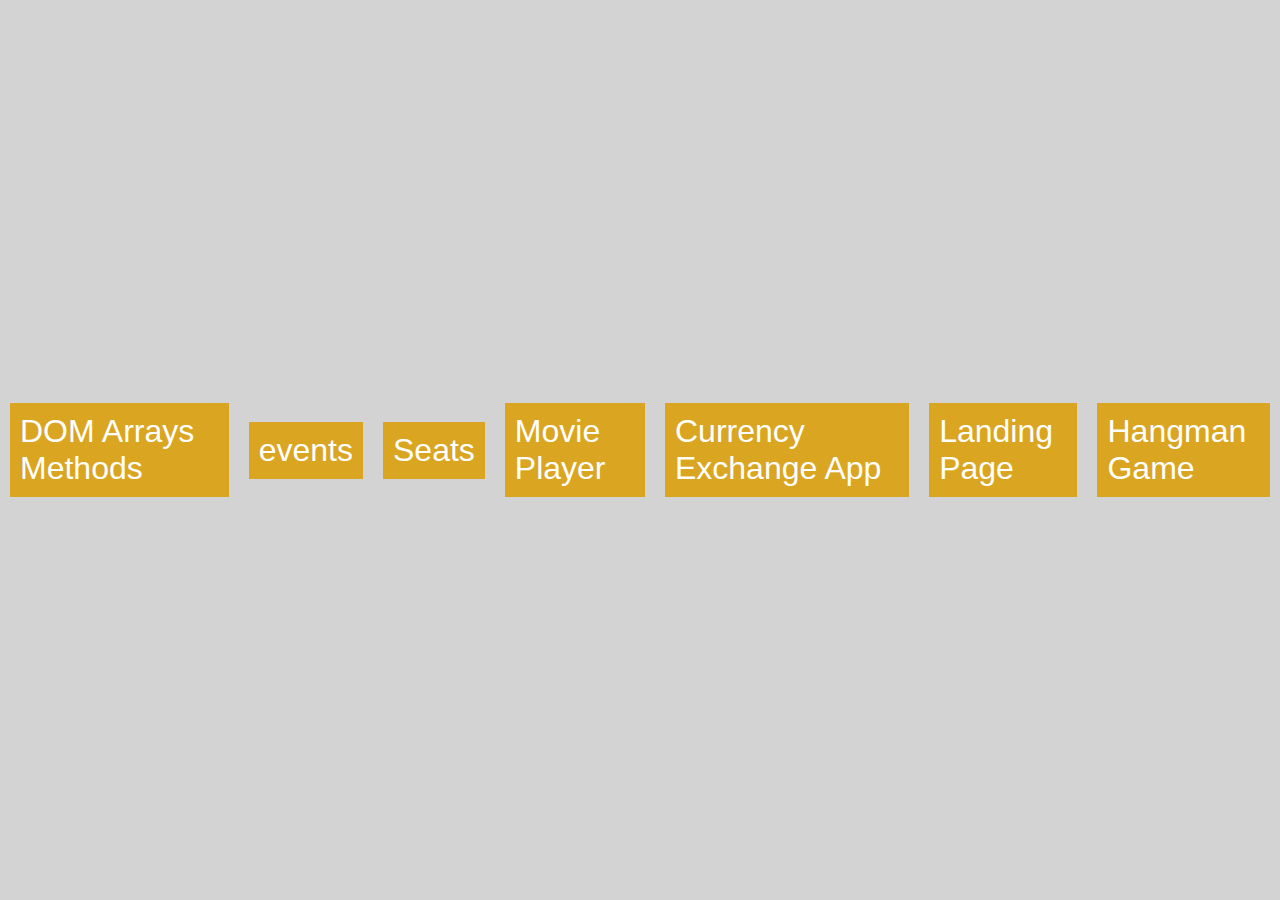
<file: index.html>
<!DOCTYPE html>
<html lang="en">
<head>
  <meta charset="UTF-8">
  <meta http-equiv="X-UA-Compatible" content="IE=edge">
  <meta name="viewport" content="width=device-width, initial-scale=1.0">
  <link rel="stylesheet" href="style.css">

  <title>Javascript</title>
  <style>
    a{
      display: block;
      background-color: goldenrod;
      padding: 10px;
      margin: 10px;
      text-decoration: none;
      color:white;
      font-size: xx-large;
      font-family: Arial, Helvetica, sans-serif;
    }
  </style>
</head>
<body>
<a href="dom_arrays/index.html">DOM Arrays Methods</a>
<a href="events/index.html">events</a>
<a href="seat_p/index.html">Seats</a>
<a href="movieplayer/index.html">Movie Player</a>
<a href="currency_exchange/index.html">Currency Exchange App</a>
<a href="landing_page/index.html">Landing Page</a>
<a href="hangman/index.html">Hangman Game</a>
</body>
</html>
</file>
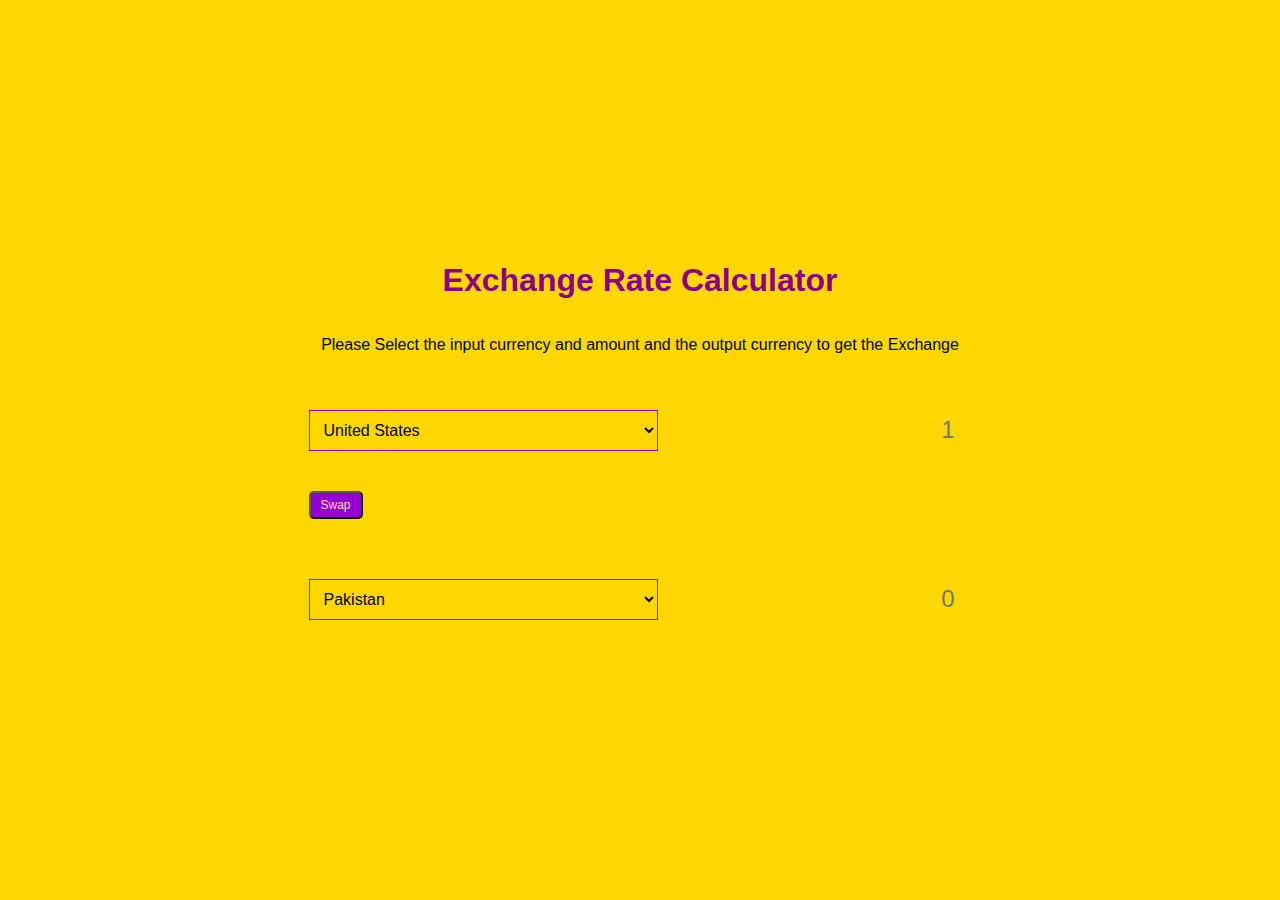
<file: currency_exchange/index.html>
<!DOCTYPE html>
<html lang="en">
<head>
    <meta charset="UTF-8">
    <meta http-equiv="X-UA-Compatible" content="IE=edge">
    <meta name="viewport" content="width=device-width, initial-scale=1.0">
    <title>Exchange rate Calculator</title>
    <link rel="stylesheet" href="css/style.css">
</head>
<body>
<h1>Exchange Rate Calculator</h1>
<p>Please Select the input currency and amount and the output currency to get the Exchange</p>

<div class="container">
<div class="currency">
    <select id="currency-one">
        <option value='AFN'>Afghanistan</option>
<option value='ALL'>Albania</option>
<option value='DZD'>Algeria</option>
<option value='AOA'>Angola</option>
<option value='ARS'>Argentina</option>
<option value='AMD'>Armenia</option>
<option value='AWG'>Aruba</option>
<option value='AUD'>Australia</option>
<option value='AZN'>Azerbaijan</option>
<option value='BSD'>Bahamas</option>
<option value='BHD'>Bahrain</option>
<option value='BDT'>Bangladesh</option>
<option value='BBD'>Barbados</option>
<option value='BYN'>Belarus</option>
<option value='BZD'>Belize</option>
<option value='BMD'>Bermuda</option>
<option value='BTN'>Bhutan</option>
<option value='BOB'>Bolivia</option>
<option value='BAM'>Bosnia and Herzegovina</option>
<option value='BWP'>Botswana</option>
<option value='BRL'>Brazil</option>
<option value='BND'>Brunei</option>
<option value='BGN'>Bulgaria</option>
<option value='BIF'>Burundi</option>
<option value='KHR'>Cambodia</option>
<option value='CAD'>Canada</option>
<option value='CVE'>Cape Verde</option>
<option value='KYD'>Cayman Islands</option>
<option value='XAF'>CEMAC</option>
<option value='XOF'>CFA</option>
<option value='CLP'>Chile</option>
<option value='CNY'>China</option>
<option value='XPF'>Collectivités d'Outre-Mer</option>
<option value='COP'>Colombia</option>
<option value='KMF'>Comoros</option>
<option value='CRC'>Costa Rica</option>
<option value='HRK'>Croatia</option>
<option value='CUP'>Cuba</option>
<option value='CZK'>Czech Republic</option>
<option value='CDF'>Democratic Republic of the Congo</option>
<option value='DKK'>Denmark</option>
<option value='DJF'>Djibouti</option>
<option value='DOP'>Dominican Republic</option>
<option value='EGP'>Egypt</option>
<option value='ERN'>Eritrea</option>
<option value='SZL'>Eswatini</option>
<option value='ETB'>Ethiopia</option>
<option value='EUR'>European Union</option>
<option value='FKP'>Falkland Islands</option>
<option value='FOK'>Faroe Islands</option>
<option value='FJD'>Fiji</option>
<option value='GEL'>Georgia</option>
<option value='GHS'>Ghana</option>
<option value='GIP'>Gibraltar</option>
<option value='GTQ'>Guatemala</option>
<option value='GGP'>Guernsey</option>
<option value='GNF'>Guinea</option>
<option value='GYD'>Guyana</option>
<option value='HTG'>Haiti</option>
<option value='HNL'>Honduras</option>
<option value='HKD'>Hong Kong</option>
<option value='HUF'>Hungary</option>
<option value='ISK'>Iceland</option>
<option value='INR'>India</option>
<option value='IDR'>Indonesia</option>
<option value='XDR'>International Monetary Fund</option>
<option value='IRR'>Iran</option>
<option value='IQD'>Iraq</option>
<option value='IMP'>Isle of Man</option>
<option value='ILS'>Israel</option>
<option value='JMD'>Jamaica</option>
<option value='JPY'>Japan</option>
<option value='JEP'>Jersey</option>
<option value='JOD'>Jordan</option>
<option value='KZT'>Kazakhstan</option>
<option value='KES'>Kenya</option>
<option value='KID'>Kiribati</option>
<option value='KWD'>Kuwait</option>
<option value='KGS'>Kyrgyzstan</option>
<option value='LAK'>Laos</option>
<option value='LBP'>Lebanon</option>
<option value='LSL'>Lesotho</option>
<option value='LRD'>Liberia</option>
<option value='LYD'>Libya</option>
<option value='MOP'>Macau</option>
<option value='MGA'>Madagascar</option>
<option value='MWK'>Malawi</option>
<option value='MYR'>Malaysia</option>
<option value='MVR'>Maldives</option>
<option value='MRU'>Mauritania</option>
<option value='MUR'>Mauritius</option>
<option value='MXN'>Mexico</option>
<option value='MDL'>Moldova</option>
<option value='MNT'>Mongolia</option>
<option value='MAD'>Morocco</option>
<option value='MZN'>Mozambique</option>
<option value='MMK'>Myanmar</option>
<option value='NAD'>Namibia</option>
<option value='NPR'>Nepal</option>
<option value='ANG'>Netherlands Antilles</option>
<option value='NZD'>New Zealand</option>
<option value='NIO'>Nicaragua</option>
<option value='NGN'>Nigeria</option>
<option value='MKD'>North Macedonia</option>
<option value='NOK'>Norway</option>
<option value='OMR'>Oman</option>
<option value='XCD'>Organisation of Eastern Caribbean States</option>
<option value='PKR'>Pakistan</option>
<option value='PAB'>Panama</option>
<option value='PGK'>Papua New Guinea</option>
<option value='PYG'>Paraguay</option>
<option value='PEN'>Peru</option>
<option value='PHP'>Philippines</option>
<option value='PLN'>Poland</option>
<option value='QAR'>Qatar</option>
<option value='RON'>Romania</option>
<option value='RUB'>Russia</option>
<option value='RWF'>Rwanda</option>
<option value='SHP'>Saint Helena</option>
<option value='WST'>Samoa</option>
<option value='STN'>São Tomé and Príncipe</option>
<option value='SAR'>Saudi Arabia</option>
<option value='RSD'>Serbia</option>
<option value='SCR'>Seychelles</option>
<option value='SLL'>Sierra Leone</option>
<option value='SGD'>Singapore</option>
<option value='SBD'>Solomon Islands</option>
<option value='SOS'>Somalia</option>
<option value='ZAR'>South Africa</option>
<option value='KRW'>South Korea</option>
<option value='SSP'>South Sudan</option>
<option value='LKR'>Sri Lanka</option>
<option value='SDG'>Sudan</option>
<option value='SRD'>Suriname</option>
<option value='SEK'>Sweden</option>
<option value='CHF'>Switzerland</option>
<option value='SYP'>Syria</option>
<option value='TWD'>Taiwan</option>
<option value='TJS'>Tajikistan</option>
<option value='TZS'>Tanzania</option>
<option value='THB'>Thailand</option>
<option value='GMD'>The Gambia</option>
<option value='TOP'>Tonga</option>
<option value='TTD'>Trinidad and Tobago</option>
<option value='TND'>Tunisia</option>
<option value='TRY'>Turkey</option>
<option value='TMT'>Turkmenistan</option>
<option value='TVD'>Tuvalu</option>
<option value='UGX'>Uganda</option>
<option value='UAH'>Ukraine</option>
<option value='AED'>United Arab Emirates</option>
<option value='GBP'>United Kingdom</option>
<option value='USD' selected>United States</option>
<option value='UYU'>Uruguay</option>
<option value='UZS'>Uzbekistan</option>
<option value='VUV'>Vanuatu</option>
<option value='VES'>Venezuela</option>
<option value='VND'>Vietnam</option>
<option value='YER'>Yemen</option>
<option value='ZMW'>Zambia</option>
<option value='ZWL'>Zimbabwe</option>

    </select>
<input type="number" id="amount-one" placeholder="1" >
</div>


<div class="swap-rates-continer">
    
    <button class="btn" id="swap">Swap</button>
    
    <div class="rate" id="rate"></div>
    
</div>

<div class="currency">
    <select id="currency-two">
        <option value='AFN'>Afghanistan</option>
        <option value='ALL'>Albania</option>
        <option value='DZD'>Algeria</option>
        <option value='AOA'>Angola</option>
        <option value='ARS'>Argentina</option>
        <option value='AMD'>Armenia</option>
        <option value='AWG'>Aruba</option>
        <option value='AUD'>Australia</option>
        <option value='AZN'>Azerbaijan</option>
        <option value='BSD'>Bahamas</option>
        <option value='BHD'>Bahrain</option>
        <option value='BDT'>Bangladesh</option>
        <option value='BBD'>Barbados</option>
        <option value='BYN'>Belarus</option>
        <option value='BZD'>Belize</option>
        <option value='BMD'>Bermuda</option>
        <option value='BTN'>Bhutan</option>
        <option value='BOB'>Bolivia</option>
        <option value='BAM'>Bosnia and Herzegovina</option>
        <option value='BWP'>Botswana</option>
        <option value='BRL'>Brazil</option>
        <option value='BND'>Brunei</option>
        <option value='BGN'>Bulgaria</option>
        <option value='BIF'>Burundi</option>
        <option value='KHR'>Cambodia</option>
        <option value='CAD'>Canada</option>
        <option value='CVE'>Cape Verde</option>
        <option value='KYD'>Cayman Islands</option>
        <option value='XAF'>CEMAC</option>
        <option value='XOF'>CFA</option>
        <option value='CLP'>Chile</option>
        <option value='CNY'>China</option>
        <option value='XPF'>Collectivités d'Outre-Mer</option>
        <option value='COP'>Colombia</option>
        <option value='KMF'>Comoros</option>
        <option value='CRC'>Costa Rica</option>
        <option value='HRK'>Croatia</option>
        <option value='CUP'>Cuba</option>
        <option value='CZK'>Czech Republic</option>
        <option value='CDF'>Democratic Republic of the Congo</option>
        <option value='DKK'>Denmark</option>
        <option value='DJF'>Djibouti</option>
        <option value='DOP'>Dominican Republic</option>
        <option value='EGP'>Egypt</option>
        <option value='ERN'>Eritrea</option>
        <option value='SZL'>Eswatini</option>
        <option value='ETB'>Ethiopia</option>
        <option value='EUR'>European Union</option>
        <option value='FKP'>Falkland Islands</option>
        <option value='FOK'>Faroe Islands</option>
        <option value='FJD'>Fiji</option>
        <option value='GEL'>Georgia</option>
        <option value='GHS'>Ghana</option>
        <option value='GIP'>Gibraltar</option>
        <option value='GTQ'>Guatemala</option>
        <option value='GGP'>Guernsey</option>
        <option value='GNF'>Guinea</option>
        <option value='GYD'>Guyana</option>
        <option value='HTG'>Haiti</option>
        <option value='HNL'>Honduras</option>
        <option value='HKD'>Hong Kong</option>
        <option value='HUF'>Hungary</option>
        <option value='ISK'>Iceland</option>
        <option value='INR'>India</option>
        <option value='IDR'>Indonesia</option>
        <option value='XDR'>International Monetary Fund</option>
        <option value='IRR'>Iran</option>
        <option value='IQD'>Iraq</option>
        <option value='IMP'>Isle of Man</option>
        <option value='ILS'>Israel</option>
        <option value='JMD'>Jamaica</option>
        <option value='JPY'>Japan</option>
        <option value='JEP'>Jersey</option>
        <option value='JOD'>Jordan</option>
        <option value='KZT'>Kazakhstan</option>
        <option value='KES'>Kenya</option>
        <option value='KID'>Kiribati</option>
        <option value='KWD'>Kuwait</option>
        <option value='KGS'>Kyrgyzstan</option>
        <option value='LAK'>Laos</option>
        <option value='LBP'>Lebanon</option>
        <option value='LSL'>Lesotho</option>
        <option value='LRD'>Liberia</option>
        <option value='LYD'>Libya</option>
        <option value='MOP'>Macau</option>
        <option value='MGA'>Madagascar</option>
        <option value='MWK'>Malawi</option>
        <option value='MYR'>Malaysia</option>
        <option value='MVR'>Maldives</option>
        <option value='MRU'>Mauritania</option>
        <option value='MUR'>Mauritius</option>
        <option value='MXN'>Mexico</option>
        <option value='MDL'>Moldova</option>
        <option value='MNT'>Mongolia</option>
        <option value='MAD'>Morocco</option>
        <option value='MZN'>Mozambique</option>
        <option value='MMK'>Myanmar</option>
        <option value='NAD'>Namibia</option>
        <option value='NPR'>Nepal</option>
        <option value='ANG'>Netherlands Antilles</option>
        <option value='NZD'>New Zealand</option>
        <option value='NIO'>Nicaragua</option>
        <option value='NGN'>Nigeria</option>
        <option value='MKD'>North Macedonia</option>
        <option value='NOK'>Norway</option>
        <option value='OMR'>Oman</option>
        <option value='XCD'>Organisation of Eastern Caribbean States</option>
        <option value='PKR' selected>Pakistan</option>
        <option value='PAB'>Panama</option>
        <option value='PGK'>Papua New Guinea</option>
        <option value='PYG'>Paraguay</option>
        <option value='PEN'>Peru</option>
        <option value='PHP'>Philippines</option>
        <option value='PLN'>Poland</option>
        <option value='QAR'>Qatar</option>
        <option value='RON'>Romania</option>
        <option value='RUB'>Russia</option>
        <option value='RWF'>Rwanda</option>
        <option value='SHP'>Saint Helena</option>
        <option value='WST'>Samoa</option>
        <option value='STN'>São Tomé and Príncipe</option>
        <option value='SAR'>Saudi Arabia</option>
        <option value='RSD'>Serbia</option>
        <option value='SCR'>Seychelles</option>
        <option value='SLL'>Sierra Leone</option>
        <option value='SGD'>Singapore</option>
        <option value='SBD'>Solomon Islands</option>
        <option value='SOS'>Somalia</option>
        <option value='ZAR'>South Africa</option>
        <option value='KRW'>South Korea</option>
        <option value='SSP'>South Sudan</option>
        <option value='LKR'>Sri Lanka</option>
        <option value='SDG'>Sudan</option>
        <option value='SRD'>Suriname</option>
        <option value='SEK'>Sweden</option>
        <option value='CHF'>Switzerland</option>
        <option value='SYP'>Syria</option>
        <option value='TWD'>Taiwan</option>
        <option value='TJS'>Tajikistan</option>
        <option value='TZS'>Tanzania</option>
        <option value='THB'>Thailand</option>
        <option value='GMD'>The Gambia</option>
        <option value='TOP'>Tonga</option>
        <option value='TTD'>Trinidad and Tobago</option>
        <option value='TND'>Tunisia</option>
        <option value='TRY'>Turkey</option>
        <option value='TMT'>Turkmenistan</option>
        <option value='TVD'>Tuvalu</option>
        <option value='UGX'>Uganda</option>
        <option value='UAH'>Ukraine</option>
        <option value='AED'>United Arab Emirates</option>
        <option value='GBP'>United Kingdom</option>
        <option value='USD'>United States</option>
        <option value='UYU'>Uruguay</option>
        <option value='UZS'>Uzbekistan</option>
        <option value='VUV'>Vanuatu</option>
        <option value='VES'>Venezuela</option>
        <option value='VND'>Vietnam</option>
        <option value='YER'>Yemen</option>
        <option value='ZMW'>Zambia</option>
        <option value='ZWL'>Zimbabwe</option>
                
    </select>
<input type="number" id="amount-two" placeholder="0" >
</div>



</div>
<script src="script.js"></script>
</body>
</html>
</file>
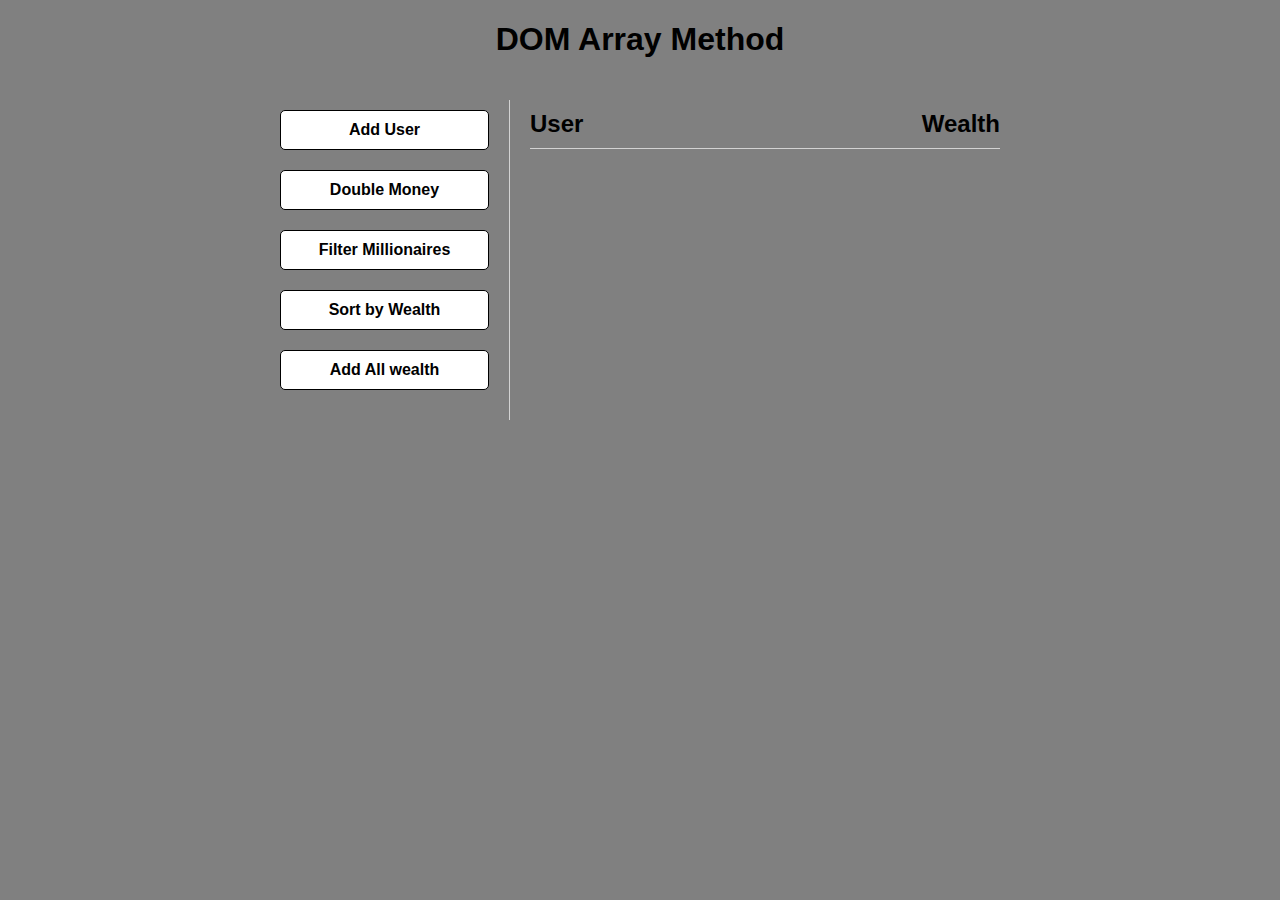
<file: dom_arrays/index.html>
<!DOCTYPE html>
<html lang="en">
<head>
    <meta charset="UTF-8">
    <meta http-equiv="X-UA-Compatible" content="IE=edge">
    <meta name="viewport" content="width=device-width, initial-scale=1.0">
    <title>DOM Array Methods</title>
    <link rel="stylesheet" href="css/style.css">
</head>
<body>
<h1>DOM Array Method</h1>

<div class="container">
    
<aside>
<button id="add-user">Add User</button>
<button id="double">Double Money</button>
<button id="filter">Filter Millionaires</button>
<button id="sort">Sort by Wealth</button>
<button id="sum">Add All wealth</button>
</aside>

<main id="main">
<h2><strong>User</strong>Wealth</h2>

</main>


</div>


<script src="script.js"></script>
</body>
</html>
</file>
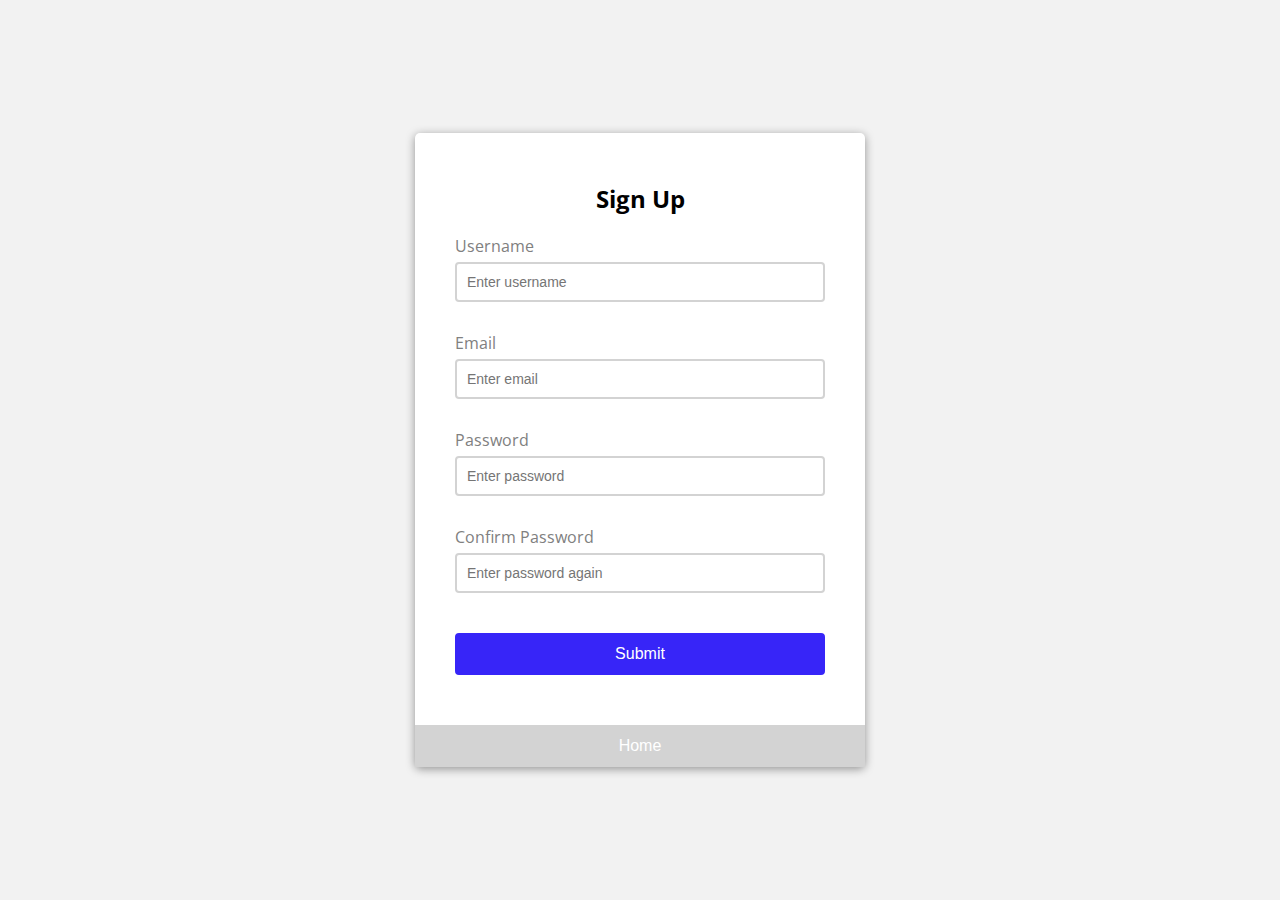
<file: events/index.html>
<!DOCTYPE html>
<html lang="en">
<head>
    <meta charset="UTF-8">
    <meta name="viewport" content="width=device-width, initial-scale=1.0">
    <link rel="stylesheet" href="style.css">
    <title>HTML Form Validation</title>
</head>
<body>
    <div class="container">
        <form id="form" class="form">
            <h2>Sign Up</h2>
            <div class="form-control">
                <label for="username">Username</label>
                <input type="text" id="username" placeholder="Enter username">
                <small>Error Message</small>
            </div>
            <div class="form-control">
                <label for="email">Email</label>
                <input type="text" id="email" placeholder="Enter email">
                <small>Error Message</small>
            </div>
            <div class="form-control">
                <label for="password">Password</label>
                <input type="password" id="password" placeholder="Enter password">
                <small>Error Message</small>
            </div>
            <div class="form-control">
                <label for="password2">Confirm Password</label>
                <input type="password" id="password2" placeholder="Enter password again">
                <small>Error Message</small>
            </div>
            <button>Submit</button>
        </form>

        <a href="../index.html">
            <button class="home">Home</button>
        </a>

    </div>
    <script src="script.js"></script>
</body>
</html>
</file>
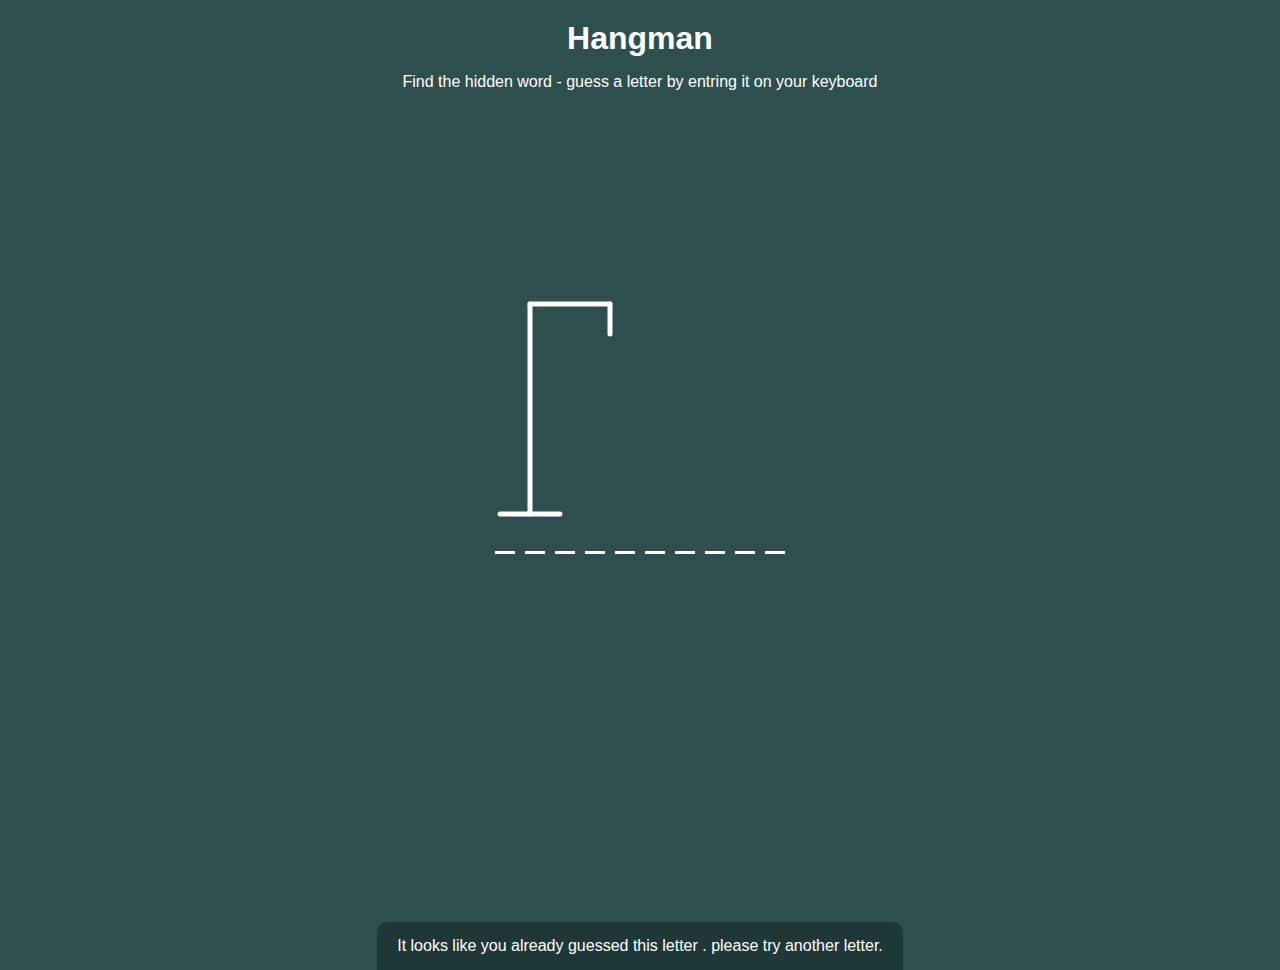
<file: hangman/index.html>
<!DOCTYPE html>
<html lang="en">
<head>
    <meta charset="UTF-8">
    <meta http-equiv="X-UA-Compatible" content="IE=edge">
    <meta name="viewport" content="width=device-width, initial-scale=1.0">
    <title>Hangman Game</title>
    <link rel="stylesheet" href="style.css" type="text/css">
</head>
<body>
<h1>Hangman</h1>
<p>Find the hidden word - guess a letter by entring it on your keyboard</p>
<div class="game-container">
    <!--this is the svg containing the platform and the hangman -->
    <svg height="250" width="250" class="figure-container">
        <!-- this is the hanging place -->
        <line x1="60" y1="20" x2="140" y2="20" />
        <line x1="140" y1="20" x2="140" y2="50"/>
        <line x1="60" y1="20" x2="60" y2="230"/>
        <line x1="30" y1="230" x2="90" y2="230"/>
        <!-- this is the hanging place -->
        <circle cx="140" cy="70" r="20" class="figure-part" />
        <!--this is the body-->
        <line x1="140" y1="90" x2="140" y2="150" class="figure-part" />
        <!--these are the arms-->
        <line x1="140" y1="102" x2="120" y2="150" class="figure-part" />
        <line x1="140" y1="102" x2="160" y2="150" class="figure-part" />
        <!--these are the legs-->
        <line x1="140" y1="150" x2="110" y2="190" class="figure-part" />
        <line x1="140" y1="150" x2="170" y2="190" class="figure-part" />
        </svg>
        <!--This is the container for all incorrect letters guess-->
        <div class="incorrect-letters-container">
        <div id="incorret-letters"></div>
        </div>
        <!--this is the container for the selected word-->
        <div class="word" id="word">
 
        </div>

        <!--This is the popup -->
        <div class="popup-container" id="popup-container">
            <div class="popup">
        <h2 id="final-message"></h2>    
        <button id="play-btn">Play Again</button>
        </div>
        </div>

</div>    
        <!--This is the notification if user enters a repeat letter-->
        <div class="notification-container" id="notification-container">
            <p>It looks like you already guessed this letter . please try another letter. </p>
      </div>

<script src="script.js"> </script>
</body>
</html>
</file>
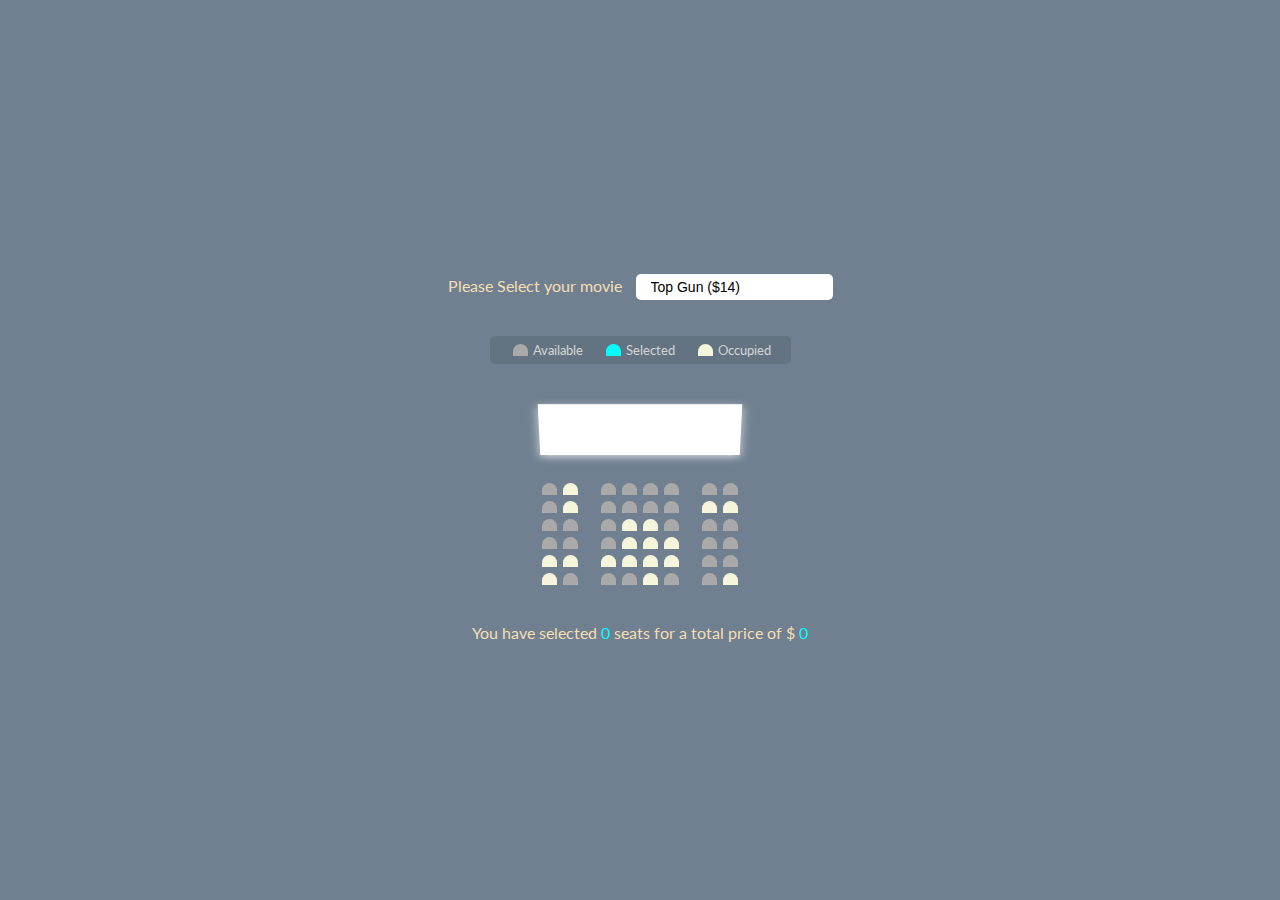
<file: seat_p/index.html>
<!DOCTYPE html>
<html lang="en">
<head>
    <meta charset="UTF-8">
    <meta http-equiv="X-UA-Compatible" content="IE=edge">
    <meta name="viewport" content="width=device-width, initial-scale=1.0">
    <link rel="stylesheet" href="style.css" >
    <title>Seat Selection Project</title>
</head>
<body>
<div class="movie-container">
    <label>Please Select your movie</label>
    <select name="" id="movie">
        <option value="14">Top Gun ($14)</option>
        <option value="20">No Time To Die ($20)</option>
        <option value="10">The Loin King ($10)</option>
        <option value="12">Mission Impossible 5 ($12)</option>
        <option value="15">Jumanji ($15)</option>
    </select>
</div>    

<ul class="legend">
<li><div class="seat"></div>
<small>Available</small>
</li>
<li>
<div class="seat selected"></div>
<small>Selected</small>
</li>
<li>
<div class="seat occupied"></div>
<small>Occupied</small>
</li>
</ul>

<div class="container">
<div class="screen"></div>
<div class="row">
    <div class="seat"></div>
    <div class="seat occupied"></div>
    <div class="seat"></div>
    <div class="seat"></div>
    <div class="seat"></div>
    <div class="seat"></div>
    <div class="seat"></div>
    <div class="seat"></div>
</div>
<div class="row">
    <div class="seat"></div>
    <div class="seat occupied"></div>
    <div class="seat"></div>
    <div class="seat"></div>
    <div class="seat"></div>
    <div class="seat"></div>
    <div class="seat occupied"></div>
    <div class="seat occupied"></div>
</div>
<div class="row">
    <div class="seat"></div>
    <div class="seat"></div>
    <div class="seat"></div>
    <div class="seat occupied"></div>
    <div class="seat occupied"></div>
    <div class="seat"></div>
    <div class="seat"></div>
    <div class="seat"></div>
</div>
<div class="row">
    <div class="seat"></div>
    <div class="seat"></div>
    <div class="seat"></div>
    <div class="seat occupied"></div>
    <div class="seat occupied"></div>
    <div class="seat occupied"></div>
    <div class="seat"></div>
    <div class="seat"></div>
</div>
<div class="row">
    <div class="seat occupied"></div>
    <div class="seat occupied"></div>
    <div class="seat occupied"></div>
    <div class="seat occupied"></div>
    <div class="seat occupied"></div>
    <div class="seat occupied"></div>
    <div class="seat"></div>
    <div class="seat"></div>
</div>
<div class="row">
    <div class="seat occupied"></div>
    <div class="seat"></div>
    <div class="seat"></div>
    <div class="seat"></div>
    <div class="seat occupied"></div>
    <div class="seat "></div>
    <div class="seat"></div>
    <div class="seat occupied"></div>
</div>
</div>
<p class="text">
    You have selected <span id="count">0</span> seats for a total price of $ <span id="total">0</span>
</p>

<script src="script.js"></script>
</body>
</html>
</file>
<file: style.css>
@import url('https://fonts.googleapis.com/css2?family=Ubuntu:wght@300&display=swap');

:root{
    --success-color:chartreuse;
    --error-color:crimson;
}

*{
    box-sizing: border-box;
}

body {
background-color:lightgray;
font-family: 'Ubuntu', sans-serif;
display: flex;
align-items: center;
justify-content: center;
min-height: 100vh;
margin: 0;
}

.container{
    background-color: white;
    border-radius: 5px;
    box-shadow: 0 2px 10px  rgba(0, 0, 0, 0.3);
}

h2{
    text-align: center;
    margin: 0 0 20px;
}

.form{
    padding: 30px 40px;
}

.form-control{
    margin-bottom: 10px;
    padding-bottom: 20px;
    position: relative;
}

.form-control label{
     color:  #777;
     display: block;
     margin-bottom:5px;
}

.form-control input{
    border: 2px solid #ecf0f1;
    border-radius: 5px;
    display: block;
    width: 100%;
    padding: 5px;
    font-size: 14px ;
}

.form-control input:focus{
    outline: 0;
    border-color: #777;
}

.form-control.success input {
    border-color: var(--success-color);
}

.form-control.error input{
    border-color:var(--error-color);
}

.form-control small{
    color:var(--error-color);
    position: absolute;
    bottom: 0;
    left: 0;
    visibility: hidden;
}

.form-control.error small{
    visibility: visible;
}

.form button{
    cursor:pointer;
    background-color:navy;
    border:2px solid navy;
    border-radius: 5px;
    color: oldlace;
    display: block;
    font-size: 16px;    
    padding: 10px;
    margin: 10px;
    width: 100%;
}
</file>
<file: currency_exchange/css/style.css>
*{
    box-sizing: border-box;
}

body{
    background-color:gold;
    font-family: Arial, Helvetica, sans-serif;
    display: flex;
    flex-direction: column;
    align-items: center;
    justify-content: center;
    height: 100vh;
    margin: 0;
    padding: 20px;
}

h1{
    color:darkmagenta;

}

P{
    text-align: center;
}

.btn{
    color: wheat;
    background-color:darkviolet;
    cursor: pointer;
    border-radius:5px;
    font-size: 12px;
    padding: 5px 10px;    
}

.currency{
  padding: 40px 0;
  display:flex;
  align-items: center;
  justify-content: space-between;  
}

.currency select{
    padding: 10px 20px 10px 10px;
    border:1px solid darkviolet;
    font-size: 16px;
    background: transparent;   
}

.currency input{
    border:0;
    background: transparent;
    font-size: 24px;
    text-align: right;
}

.swap-rate-container{
    display: flex;
    align-items:center ;
}

.rate{
    color:darkviolet;
    font-size: 20px;
    margin-top: 20px;
    
}

select:focus, input:focus, button:focus{
    outline: 0;
}
</file>
<file: dom_arrays/css/style.css>
*{
    box-sizing: border-box;
}

body{
    background-color: gray;
    font-family: Arial, Helvetica, sans-serif;
    display: flex;
    flex-direction: column;
    align-items: center;
    min-height: 100vh;
    margin: 0;
}

.container{
    display: flex;
    padding: 20px;
    margin:0  auto;
    max-width: 100%;
    width: 800px;
}

aside{
    padding:10px 20px;
    width:250px;
    border-right:1px solid lightgray;
}

button{
    cursor: pointer;
    background-color: white;
    border:1px solid black;
    border-radius: 5px;
    display: block;
    width: 100%;
    padding:10px;
    margin-bottom: 20px;
    font-weight: bold;
    font-size: 16px;
}

main{
    flex:1;
    padding:10px 20px;
}

h2{
    border-bottom: 1px solid lightgray;
    padding-bottom:10px;
    display: flex;
    justify-content:space-between;
    font-weight: bold;
    margin: 0 0 20px;
}

h3{
    background: white;
    border-bottom: 1px solid lightgray;
    padding: 10px;
    display: flex;
    justify-content: space-between;
    font-weight: bold;
    margin:20px 0 0;
}

.user{
    display: flex;
    justify-content: space-between;
    font-size: 18px;
    margin-bottom:10px;
}
</file>
<file: events/style.css>
@import url('https://fonts.googleapis.com/css2?family=Open+Sans&display=swap');

:root {
    --success-color: limegreen;
    --error-color: orangered;
}

* {
    box-sizing: border-box;
}

body {
    background-color: hsla(0, 0%, 50%, 0.1);
    font-family: 'Open Sans', sans-serif;
    display: flex;
    align-items: center;
    justify-content: center;
    min-height: 100vh;
    margin: 0;
}

.container {
    background-color: white;
    border-radius: 5px;
    box-shadow: 0 2px 10px rgba(0,0,0,0.4);
    width: 450px;
}

h2 {
    text-align: center;
    margin-bottom: 20px;
}

.form {
    padding: 30px 40px;
}

.form-control {
    margin-bottom: 10px;
    padding-bottom: 20px;
    position: relative;
}

.form-control label {
    color: gray;
    display: block;
    margin-bottom: 5px;
}

.form-control input {
    border: 2px solid lightgray;
    border-radius: 4px;
    display: block;
    width: 100%;
    padding: 10px;
    font-size: 14px;
}

.form-control input:focus {
    outline: 0;
    border-color: gray;
}

.form-control.success input {
    border-color: var(--success-color);
}

.form-control.error input {
    border-color: var(--error-color);
}

.form-control small {
    color: var(--error-color);
    position: absolute;
    bottom: 0;
    left: 0;
    visibility: hidden;
}

.form-control.error small {
    visibility: visible;
}

.form button {
    cursor: pointer;
    background-color: #3725f8;
    border: 2px solid #3725f8;
    border-radius: 4px;
    color: white;
    display: block;
    font-size: 16px;
    padding: 10px;
    margin-top: 20px;
    width: 100%;
}

button.home {
    cursor: pointer;
    background-color: lightgray;
    border: 2px solid lightgray;
    color: white;
    display: block;
    font-size: 16px;
    padding: 10px;
    margin-top: 20px;
    width: 100%;
}

a {
    text-decoration: none;
}

.nav {
    display: block;
}
</file>
<file: hangman/style.css>
*{
    box-sizing: border-box;
}
body{
    background-color: darkslategray;
    color: white;
    font-family: Arial, Helvetica, sans-serif;
    display: flex;
    align-items: center;
    flex-direction: column;
    height: 80vh;
    margin: 0;
    overflow: hidden;
}
h1{
    margin: 20px 0 0;
}

.game-container{
padding: 20px 30px;
position: relative;
margin: auto;
height: 300px;
width: 400px;

}

.incorrect-letters-container{
    position:absolute;
    top:2px;
    right: 20px;
    display: flex;
    flex-direction: column;
    text-align: right;
}
.incorrect-letters-container p{
    margin: 0 0 5px;
}

.incorrect-letters-container span{
    font-size: 24px;
}

.word{
    display: flex;
    position:absolute;
    bottom: 10px;
    left:50%;
    transform: translateX(-50%);
}

.letter{
    border-bottom: 3px solid white;
    display: inline-flex;
    font-size: 32px;
    align-items: center;
    margin: 0 5px;
    height: 50px;
    width: 20px;
}
.popup-container{
    background-color: rgba(0, 0, 0, 0.3);
    position: fixed;
    top:0;
    right: 0;
    bottom: 0;
    left: 0;
    display: flex;
    align-items: center;
    align-items: center;
    justify-content: center;
    display: none;
}
.popup{
    background-color:white;
    color: darkslategray;
    border-radius: 10px;
    box-shadow: 0 15px 10px 3px rgba(0, 0, 0, 0.1);
    padding: 30px;
    text-align: center;
}
.popup button{
    cursor: pointer;
    background-color: darkslategray;
    color:white;
    border: 0;
    margin-top:20px;
    padding: 10px 20px;
    font-size: 18px;
}
.popup button:active{
    transform: scale(.95);
}

.notification-container{
    background-color: rgba(0, 0, 0,0.3);
    border-radius: 10px 10px 0 0;
    padding: 15px 20px;
    position: absolute;
    bottom: -70px;
    transform-origin: transform 0.5s ease-in-out;
}

.notification-container.show{
    transform: translateY(-70px);

}

.notification-container p{
    margin:0;
}


.figure-container{
    fill:transparent;
    stroke: white;
    stroke-width:5px;
    stroke-linecap: round;      
}

.figure-part{
    display: none;
}
</file>
<file: seat_p/style.css>
@import url('https://fonts.googleapis.com/css2?family=Lato:wght@300&display=swap');

*{
    box-sizing: border-box;
}

body{
    background-color: slategray;
    display: flex;
    flex-direction:column;
    color:wheat;
    align-items: center;
    justify-content: center;
    height: 100vh;
    font-family: 'Lato','sans-serif';
    margin: 0;
}

.movie-container{
    margin: 20px 0;
}

.movie-container select{
    background-color: white;
    border:0;
    border-radius: 5px;
    font-size: 14px;
    margin-left:10px;
    padding:5px 15px 5px 15px;
    appearance: none;
    -moz-appearance: none;
    -webkit-appearance: none;
}

.seat{
    background-color: darkgrey;
    height: 12px;
    width: 15px;
    margin: 3px;
    border-top-left-radius: 10px;
    border-top-right-radius: 10px;
}
.seat.selected{
    background-color: aqua;
}

.seat:nth-of-type(2){
    margin-right:20px;
}
.seat:nth-last-of-type(2){
    margin-left:20px;
}

.seat:not(.occupied):hover{
    cursor:pointer;
    transform: scale(1.5);
}

.legend{
    background-color: rgba(0, 0, 0, 0.1);
    padding: 5px 10px;
    border-radius: 5px;
    color:lightgray;
    list-style-type:none;
    display: flex;
    justify-content: space-between;
}

.legend li{
    display: flex;
    align-items: center;
    justify-content: center;
    margin: 0 10px;
}

.legend li small{
    margin-left: 2px;

}


.legend .seat:not(.occupied):hover{
    cursor:default;
    transform: scale(1);
}

.seat.occupied{
    background-color: beige;
}

.row{
    display: flex;
}
.container{
   perspective: 2000px;
   margin-bottom: 30px; 
}
.screen {
background-color: white;
height: 70px;
width: 100%;
margin: 15px 0 ;
transform: rotateX(-45deg);
box-shadow: 0 3px 10px rgba(255,255,255, 0.7);
}

p.text{
    margin:5px 0;
}

p.text span{
    color: aqua;
}
</file>
